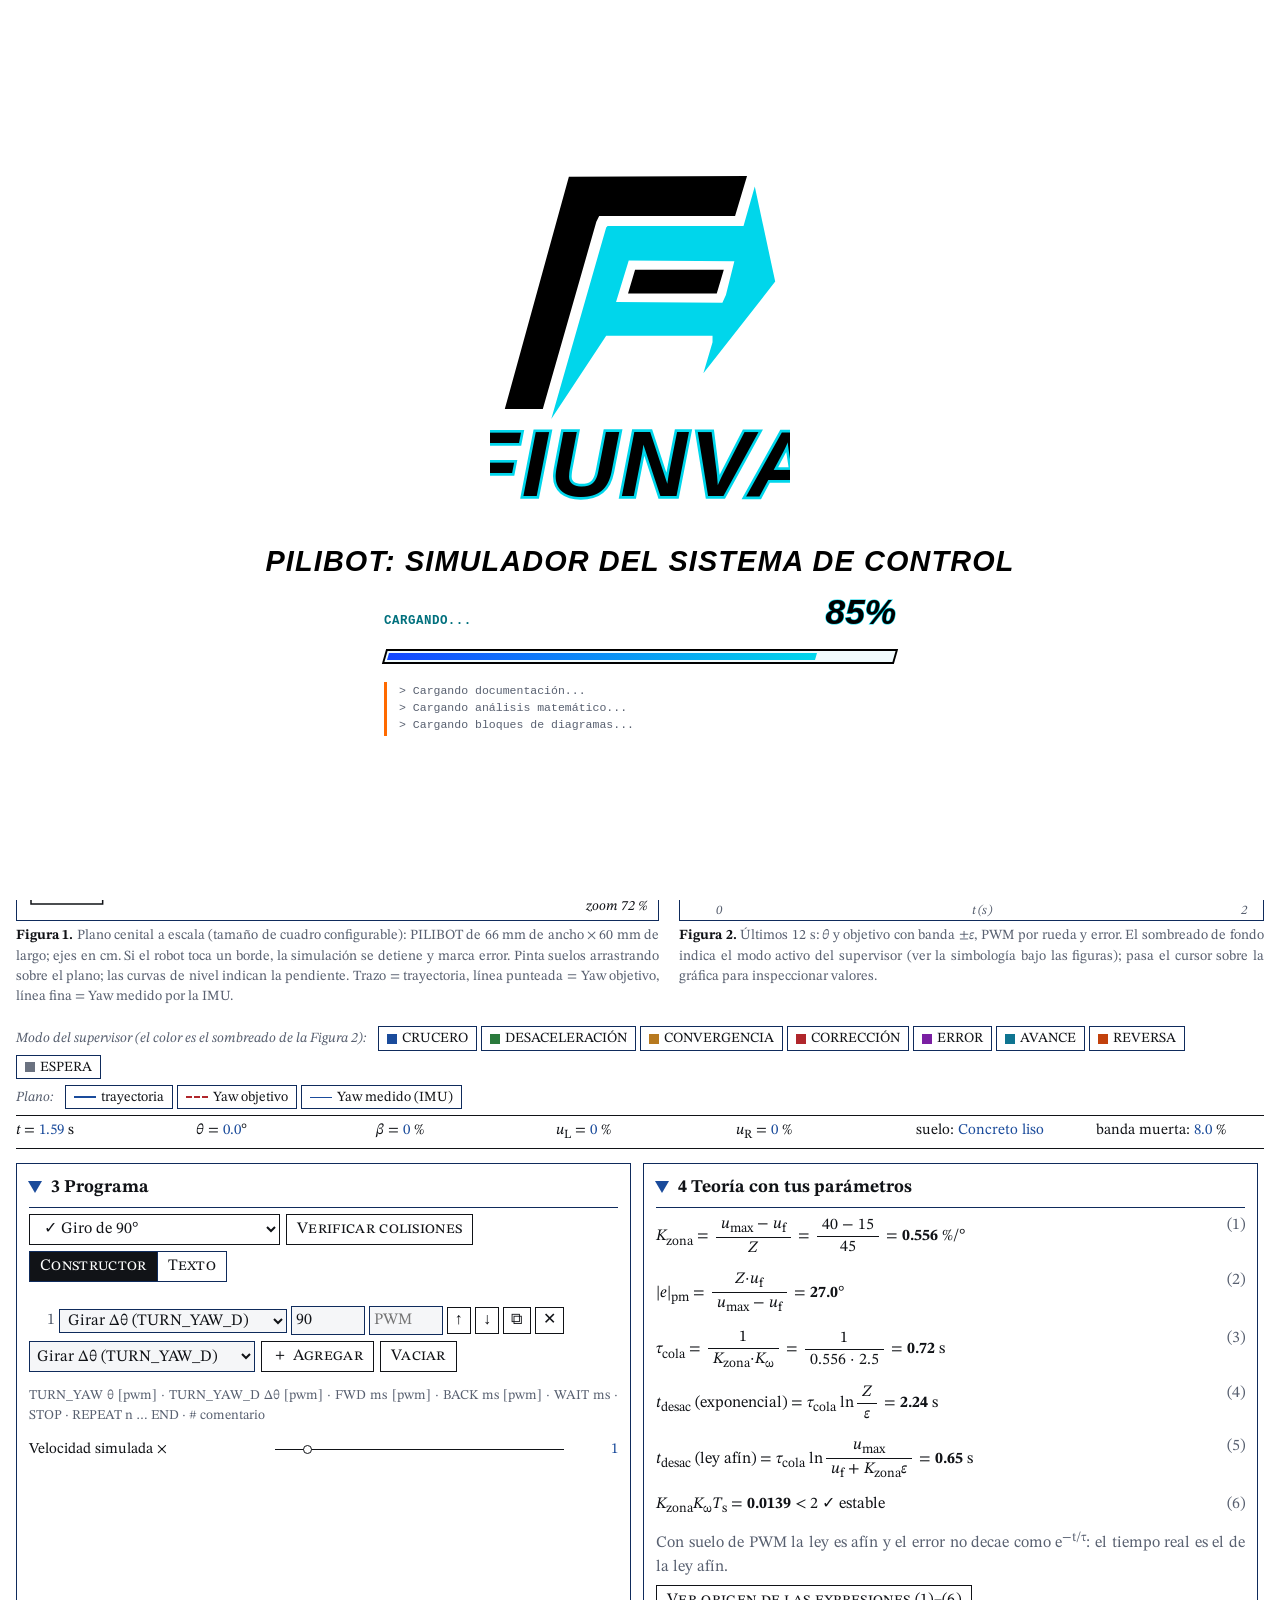
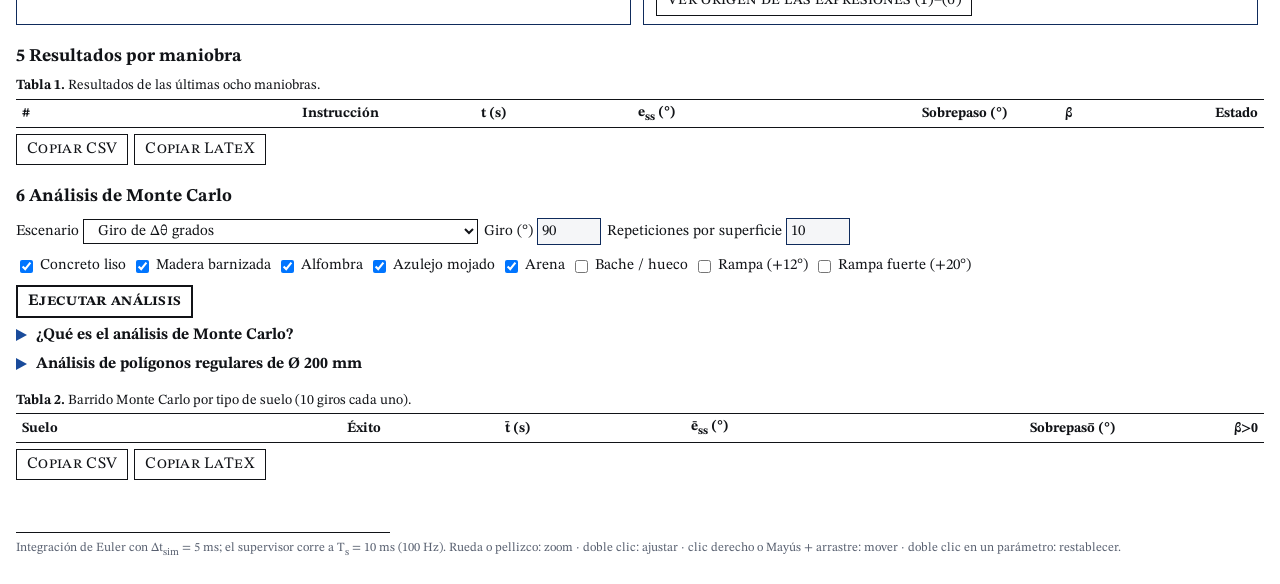
<file: SIMAM/index.html>
<!DOCTYPE html>
<html lang="es" data-theme="light">
<head>
<script>
(function(){try{var t=new URLSearchParams(location.search).get('theme')||localStorage.getItem('fiunva-theme');if(t)document.documentElement.dataset.theme=t;}catch(e){}})();
</script>
<meta charset="utf-8">
<meta name="viewport" content="width=device-width, initial-scale=1, viewport-fit=cover">
<title>PILIBOT - Simulador del Sistema de Control</title>
    <link rel="icon" type="image/svg+xml" href="data:image/svg+xml,%3csvg xmlns='http://www.w3.org/2000/svg' viewBox='0 0 426 366'%3e%3cpath fill='%2300D6EB' fill-rule='evenodd' d='M376,32 L360,88 L167,88 L165,90 L87,362 L165,244 L316,244 L316,253 L303,297 L405,167Z M179,196 L197,137 L347,138 L335,186 L330,197Z'/%3e%3cpath fill='%23000000' fill-rule='evenodd' d='M196,184 L322,184 L332,150 L206,150Z M365,17 L112,18 L21,348 L75,348 L151,82 L155,74 L348,74Z'/%3e%3c/svg%3e">
<link rel="stylesheet" href="https://fonts.googleapis.com/css2?family=STIX+Two+Text:ital,wght@0,400;0,700;1,400&display=swap">
<link rel="stylesheet" href="css/01-tokens.css">
<link rel="stylesheet" href="css/02-base.css">
<link rel="stylesheet" href="css/03-buttons.css">
<link rel="stylesheet" href="css/04-layout.css">
<link rel="stylesheet" href="css/05-figures.css">
<link rel="stylesheet" href="css/06-forms.css">
<link rel="stylesheet" href="css/07-indicators.css">
<link rel="stylesheet" href="css/08-tables-docs.css">
<link rel="stylesheet" href="css/09-overrides.css">
</head>
<body>
    <div id="loader" style="position:fixed;inset:0;z-index:9999;display:flex;align-items:center;justify-content:center;transition:opacity .6s ease,visibility .6s ease">
      <style>
        #loader{background:var(--paper,#fff)}
        #loader.hidden{opacity:0;visibility:hidden}
        .loader-stage{display:flex;flex-direction:column;align-items:center;gap:1.15rem;z-index:10;width:100%;max-width:560px;padding:0 1.5rem}
        .loader-logo{width:220px;height:auto}
        .loader-logo svg{width:100%;height:auto}
        .loader-title{font:italic 800 1.8rem/1 "Barlow Condensed",Arial Narrow,sans-serif;color:var(--ink,#000);letter-spacing:.04em;margin-top:.5rem;white-space:nowrap}
        .loader-hud-row{width:100%;display:flex;justify-content:space-between;align-items:baseline;font-family:ui-monospace,SF Mono,Menlo,monospace}
        .loader-status-msg{font-size:.78rem;color:var(--tf,#00707d);font-weight:700;letter-spacing:.5px}
        .loader-pct{font:italic 800 2.2rem/1 "Barlow Condensed",Arial Narrow,sans-serif;color:var(--logo-ink,#000);-webkit-text-stroke:1.2px #00D6EB;paint-order:stroke fill}
        .progress-track{width:100%;height:15px;border:2px solid var(--logo-ink,#000);background:var(--wash,#f1fbfd);transform:skewX(-16deg);padding:2px;position:relative}
        .progress-fill{height:100%;width:0%;background:linear-gradient(90deg,#1447FF,#00D6EB);transition:width .08s linear;animation:barPulse 1s ease-in-out infinite}
        @keyframes barPulse{0%,100%{opacity:1}50%{opacity:.6}}
        .terminal-feed{width:100%;font-family:ui-monospace,SF Mono,Menlo,monospace;font-size:.72rem;color:var(--mut,#44595f);border-left:3px solid #FF6A00;padding-left:.75rem;line-height:1.5;min-height:3.4rem;max-height:7.5rem;overflow-y:auto;scroll-behavior:smooth}
        [data-theme="dark"] #loader{background:var(--paper,#000)}
        [data-theme="dark"] .loader-title{color:var(--ink,#f2fcfe)}
        [data-theme="dark"] .loader-status-msg{color:var(--tf,#00D6EB)}
        [data-theme="dark"] .loader-pct{color:var(--logo-ink,#f2fcfe)}
        [data-theme="dark"] .progress-track{border-color:var(--logo-ink,#f2fcfe);background:var(--wash,#071418)}
        [data-theme="dark"] .terminal-feed{color:var(--mut,#93adb3)}
      </style>
      <div class="loader-stage">
        <div id="loader-logo">
          <svg viewBox="0 0 426 495" role="img" aria-label="FIUNVA" style="width:100%;height:auto">
            <path fill="#00D6EB" fill-rule="evenodd" d="M376,32 L360,88 L167,88 L165,90 L87,362 L165,244 L316,244 L316,253 L303,297 L405,167Z M179,196 L197,137 L347,138 L335,186 L330,197Z"/>
            <path fill="var(--logo-ink,#000)" fill-rule="evenodd" d="M196,184 L322,184 L332,150 L206,150Z M365,17 L112,18 L21,348 L75,348 L151,82 L155,74 L348,74Z"/>
            <text x="213" y="472" text-anchor="middle" font-family="Barlow Condensed, Arial Narrow, sans-serif" font-style="italic" font-weight="800" font-size="132" fill="var(--logo-ink,#000)" stroke="#00D6EB" stroke-width="7.5" stroke-linejoin="miter" paint-order="stroke fill" letter-spacing="0.03em">FIUNVA</text>
          </svg>
        </div>
        <div class="loader-title">PILIBOT: SIMULADOR DEL SISTEMA DE CONTROL</div>
        <div class="loader-hud-row">
          <span class="loader-status-msg" id="simam-status">INICIANDO...</span>
          <span class="loader-pct" id="simam-pct">0%</span>
        </div>
        <div class="progress-track">
          <div class="progress-fill" id="simam-bar"></div>
        </div>
        <div class="terminal-feed" id="simam-logs"></div>
      </div>
    </div>
    <script>
      (function(){
        const logs = [
          'Cargando utilidades...',
          'Cargando CSS de la interfaz...',
          'Inicializando terreno...',
          'Configurando estado del robot...',
          'Cargando parser de programas...',
          'Inicializando paso de simulación...',
          'Preparando gráficos...',
          'Configurando Monte Carlo...',
          'Cargando documentación...',
          'Cargando análisis matemático...',
          'Cargando bloques de diagramas...',
          'Cargando escenarios de almacén...',
          'Sistema listo'
        ];
        const total = logs.length;
        const bar = document.getElementById('simam-bar');
        const pctEl = document.getElementById('simam-pct');
        const statusEl = document.getElementById('simam-status');
        const logsEl = document.getElementById('simam-logs');
        const loader = document.getElementById('loader');

        // Pulse animation for progress bar
        let pulseOn = true;
        setInterval(() => {
          pulseOn = !pulseOn;
          if (bar) bar.style.opacity = pulseOn ? '1' : '0.6';
        }, 1000);

        let i = 0;
        const interval = setInterval(() => {
          if (i < total) {
            const pct = Math.round(((i + 1) / total) * 100);
            if (bar) bar.style.width = pct + '%';
            if (pctEl) pctEl.textContent = pct + '%';
            if (statusEl) statusEl.textContent = i < total - 1 ? 'CARGANDO...' : 'SISTEMA LISTO';
            if (logsEl) {
              const div = document.createElement('div');
              div.textContent = '> ' + logs[i];
              logsEl.appendChild(div);
              // Keep only last 3 messages
              while (logsEl.children.length > 3) {
                logsEl.removeChild(logsEl.firstChild);
              }
              logsEl.scrollTop = logsEl.scrollHeight;
            }
            i++;
          } else {
            clearInterval(interval);
            if (bar) bar.style.width = '100%';
            if (pctEl) pctEl.textContent = '100%';
            if (statusEl) statusEl.textContent = 'SISTEMA LISTO';
            if (logsEl) {
              const div = document.createElement('div');
              div.textContent = '> Listo';
              logsEl.appendChild(div);
              while (logsEl.children.length > 3) {
                logsEl.removeChild(logsEl.firstChild);
              }
            }
            if (loader) {
              loader.classList.add('hidden');
              setTimeout(() => loader.remove(), 600);
            }
          }
        }, 180);
      })();
    </script>
<header><div class="bar"><h1>PILIBOT <span>|</span> Simulador del Sistema de Control</h1><div class="hb"><button id="doc" class="p">Análisis matemático y documentación</button><button id="sav">Guardar</button><button id="lod">Cargar / abrir</button><input id="fil" type="file" accept=".txt,text/plain" hidden><button id="th" aria-label="Cambiar tema">☀︎ / ☾</button></div></div><p class="au pw">POWERED BY FIUNVA</p></header>
<main class="wrap">
<section>
<figure><canvas id="W" width="800" height="500"></canvas>
<figcaption><b>Figura 1.</b> Plano cenital a escala (tamaño de cuadro configurable): PILIBOT de 66 mm de ancho × 60 mm de largo; ejes en cm. Si el robot toca un borde, la simulación se detiene y marca error. Pinta suelos arrastrando sobre el plano; las curvas de nivel indican la pendiente. Trazo = trayectoria, línea punteada = Yaw objetivo, línea fina = Yaw medido por la IMU.</figcaption></figure>
<div class="sm" id="sm"></div>
<div class="kv" id="kv"></div>
<figure><canvas id="Pl" width="800" height="340"></canvas>
<figcaption><b>Figura 2.</b> Últimos 12 s: <i>θ</i> y objetivo con banda ±<i>ε</i>, PWM por rueda y error. El sombreado de fondo indica el modo activo del supervisor (ver la simbología bajo las figuras); pasa el cursor sobre la gráfica para inspeccionar valores.</figcaption></figure>
<h2>5 Resultados por maniobra</h2>
<table id="rt"><thead><tr><th>#</th><th>Instrucción</th><th>t (s)</th><th>e<sub>ss</sub> (°)</th><th>Sobrepaso (°)</th><th>β</th><th>Estado</th></tr></thead><tbody></tbody></table>
<h2>6 Análisis de Monte Carlo</h2>
<div class="row"><label style="grid-template-columns:auto 80px;gap:8px">Giro (°)<input id="mcA" type="number" value="90" style="font:inherit;background:var(--pan);color:var(--fg);border:1px solid var(--ln);padding:3px"></label><button id="mc">Ejecutar 50 giros</button></div>
<p class="note">Reparte 10 giros por tipo de suelo con variación aleatoria de Kω (±15 %), τ<sub>v</sub> (±25 %) y asimetría (±4 %), usando la pendiente, el ruido y los parámetros actuales.</p>
<table id="mt"><thead><tr><th>Suelo</th><th>Éxito</th><th>t̄ (s)</th><th>ē<sub>ss</sub> (°)</th><th>Sobrepaso̅ (°)</th><th>β&gt;0</th></tr></thead><tbody></tbody></table>
</section>
<aside>
<h2>1 Entorno</h2>
<div class="row" id="soils"></div><div class="row"><button id="fill">Rellenar con el pincel</button></div>
<div id="pE"></div>
<h2>2 Controlador</h2><div id="pC"></div>
<h2>3 Programa</h2>
<div class="row"><select id="pre" aria-label="Programas de ejemplo"></select></div>
<textarea id="src" spellcheck="false" aria-label="Programa"></textarea>
<p class="note">TURN_YAW θ [pwm] · TURN_YAW_D Δθ [pwm] · FWD ms [pwm] · BACK ms [pwm] · WAIT ms · STOP · REPEAT n … END · # comentario</p>
<div class="row"><button class="p" id="run">Ejecutar</button><button id="pau">Pausa</button><button id="rst">Reiniciar robot</button><button id="kick">Empujón +25°</button></div>
<div id="pS"></div>
<h2>4 Teoría con tus parámetros</h2><div class="eq" id="eq"></div>
</aside></main>
<script src="js/00-utils.js"></script>
<script src="js/01-world-terrain.js"></script>
<script src="js/02-robot-state.js"></script>
<script src="js/03-program-parser.js"></script>
<script src="js/04-simulation-step.js"></script>
<script src="js/05-charts.js"></script>
<script src="js/06-montecarlo.js"></script>
<script src="js/07-export-cases.js"></script>
<script src="js/08-docs-dialog.js"></script>
<script src="js/09-analysis.js"></script>
<script src="js/10-glossary-html.js"></script>
<script src="js/11-glossary-logic.js"></script>
<script src="js/12-program-sim.js"></script>
<script src="js/13-save-load.js"></script>
<script src="js/14-maneuvers-explain.js"></script>
<script src="js/15-block-diagrams.js"></script>
<script src="js/16-planning.js"></script>
<script src="js/17-polygon-reference.js"></script>
<script src="js/18-warehouse-scenarios.js"></script>
<script src="js/19-warehouse-routes-main.js"></script>
    <script>
      (function(){
        const logs = [
          'Cargando utilidades...',
          'Cargando CSS de la interfaz...',
          'Inicializando terreno...',
          'Configurando estado del robot...',
          'Cargando parser de programas...',
          'Inicializando paso de simulación...',
          'Preparando gráficos...',
          'Configurando Monte Carlo...',
          'Cargando documentación...',
          'Cargando análisis matemático...',
          'Cargando bloques de diagramas...',
          'Cargando escenarios de almacén...',
          'Sistema listo'
        ];
        const total = logs.length;
        const loader = window.PilibotLoader ? window.PilibotLoader.create() : null;
        if (!loader) return;

        let i = 0;
        const interval = setInterval(() => {
          if (i < total) {
            const pct = Math.round(((i + 1) / total) * 100);
            const status = i < total - 1 ? 'CARGANDO...' : 'SISTEMA LISTO';
            window.PilibotLoader.update(pct, status, logs[i]);
            i++;
          } else {
            clearInterval(interval);
            window.PilibotLoader.update(100, 'SISTEMA LISTO', 'Listo');
            setTimeout(() => window.PilibotLoader.hide(), 800);
          }
        }, 180);
      })();
    </script>
</body></html>
</file>
<file: SIMAM/css/01-tokens.css>
:root{--bg:#ffffff;--fg:#111317;--mut:#586070;--ln:#cfd2d8;--ac:#1a4b9b;--bad:#b0262b;--ok:#2a6b3c;--pan:#f5f6f8;--gl:52%;--logo-ink:#000000;color-scheme:light;box-sizing:border-box;padding-top:env(safe-area-inset-top,0px);padding-bottom:env(safe-area-inset-bottom,0px)}
@media(prefers-color-scheme:dark){:root:not([data-theme=light]){--bg:#0e1116;--fg:#e7e5de;--mut:#97a1ae;--ln:#2b313b;--ac:#8db4ff;--bad:#ff9090;--ok:#8fd6a0;--pan:#161a21;--gl:64%;--logo-ink:#f2fcfe;color-scheme:dark}}
:root[data-theme=dark]{--bg:#0e1116;--fg:#e7e5de;--mut:#97a1ae;--ln:#2b313b;--ac:#8db4ff;--bad:#ff9090;--ok:#8fd6a0;--pan:#161a21;--gl:64%;--logo-ink:#f2fcfe;color-scheme:dark}
</file>
<file: SIMAM/css/02-base.css>
html{scroll-padding-top:env(safe-area-inset-top,0px)}
*{box-sizing:border-box}
body{margin:0;background:var(--bg);color:var(--fg);font:16px/1.45 "Latin Modern Roman","CMU Serif","STIX Two Text",Georgia,serif}
header{max-width:1280px;margin:0 auto 6px;padding:22px 16px 10px;text-align:center;position:relative;border-bottom:1px solid var(--fg)}#th{position:absolute;right:16px;top:16px}.au{margin:2px 0;color:var(--mut)}.abs{max-width:760px;margin:12px auto 0;text-align:justify;hyphens:auto;font-size:14.5px;padding:0 24px}.abs b{display:block;text-align:center}
h1{margin:0 0 4px;font-size:27px;font-weight:700;font-variant:small-caps;letter-spacing:.03em}
.sub{color:var(--mut);font-style:italic;flex:1}
h2{font-size:18px;margin:18px 0 6px;font-weight:700}
</file>
<file: SIMAM/css/03-buttons.css>
button,select,textarea{font:inherit;color:var(--fg);background:transparent;border:1px solid var(--fg);border-radius:0;padding:3px 10px;cursor:pointer}button{font-variant:small-caps;letter-spacing:.02em}
button:hover{border-color:var(--ac)}button:focus-visible,input:focus-visible,select:focus-visible,textarea:focus-visible{outline:2px solid var(--ac);outline-offset:1px}
button.p{border-width:2px;font-weight:700}
</file>
<file: SIMAM/css/04-layout.css>
.wrap{max-width:1280px;margin:0 auto;padding:0 16px 40px;display:grid;grid-template-columns:minmax(0,1.55fr) minmax(290px,1fr);gap:0 28px}
@media(max-width:920px){.wrap{grid-template-columns:minmax(0,1fr)}}
</file>
<file: SIMAM/css/05-figures.css>
figure{margin:10px 0}canvas{width:100%;display:block;border:1px solid var(--ln);background:var(--bg);touch-action:none}#W{height:clamp(320px,62vh,640px);cursor:crosshair}#Pl{aspect-ratio:800/340}
figcaption{font-size:14px;color:var(--mut);margin-top:4px}figcaption b{color:var(--fg)}
</file>
<file: SIMAM/css/06-forms.css>
label{display:grid;grid-template-columns:minmax(110px,1fr) 1.2fr 48px;gap:6px;align-items:center;font-size:15px;margin:2px 0}
output{text-align:right;font-variant-numeric:tabular-nums;color:var(--ac)}
input[type=range]{width:100%;accent-color:var(--ac)}
textarea{width:100%;height:150px;font:14px/1.35 "Latin Modern Mono","CMU Typewriter Text",ui-monospace,monospace;cursor:text;resize:vertical}
.row{display:flex;flex-wrap:wrap;gap:6px;margin:6px 0}
</file>
<file: SIMAM/css/07-indicators.css>
.sw{display:inline-block;width:12px;height:12px;border:1px solid var(--fg);margin-right:5px;vertical-align:-1px}
.on{outline:2px solid var(--ac)}
.sm{display:flex;flex-wrap:wrap;gap:4px;margin:6px 0;font-size:14px}
.sm span{border:1px solid var(--ln);padding:1px 8px;color:var(--mut)}.sm span.a{background:var(--ac);color:var(--bg);border-color:var(--ac)}.sm span.e{background:var(--bad);color:var(--bg);border-color:var(--bad)}
.kv{display:grid;grid-template-columns:repeat(auto-fit,minmax(110px,1fr));gap:4px 12px;font-size:15px;border-top:1px solid var(--fg);border-bottom:1px solid var(--fg);padding:4px 0;margin:6px 0}
.kv b{font-weight:400;color:var(--ac);font-variant-numeric:tabular-nums}
</file>
<file: SIMAM/css/08-tables-docs.css>
table{border-collapse:collapse;width:100%;font-size:14px;border-top:1.5px solid var(--fg);border-bottom:1.5px solid var(--fg)}
th{border-bottom:1px solid var(--fg);font-weight:700}th,td{padding:2px 6px;text-align:right}th:first-child,td:first-child{text-align:left}
.eq{counter-reset:e}.eq p{margin:2px 0;padding:4px 44px 4px 0;font-size:16px;position:relative;counter-increment:e}.eq p::after{content:'(' counter(e) ')';position:absolute;right:0;top:4px;color:var(--mut)}.eq p.note{counter-increment:none;padding-right:0}.eq p.note::after{content:none}
.note{font-size:13.5px;color:var(--mut)}.note,figcaption{text-align:justify;hyphens:auto}::selection{background:var(--ac);color:var(--bg)}caption{caption-side:top;text-align:left;font-size:14px;padding-bottom:3px}summary{cursor:pointer;list-style:none}summary::-webkit-details-marker{display:none}summary::before{content:'▸';display:inline-block;width:1.1em;color:var(--ac);transition:transform .15s}details[open]>summary::before{transform:rotate(90deg)}details.sec{border-top:1px solid var(--ln);padding:2px 0}details.sec>summary{font-weight:700;font-size:18px;padding:6px 0}details.sub{margin:2px 0 4px 10px;border-left:2px solid var(--ln);padding-left:8px}details.sub>summary{font-style:italic;font-size:15.5px;padding:1px 0}.bd{color:var(--ac);font-weight:400;font-style:italic;font-size:13px}#q{font:inherit;background:var(--pan);color:var(--fg);border:1px solid var(--ln);padding:4px 8px;flex:1;min-width:120px}@media(prefers-reduced-motion:reduce){summary::before{transition:none}}@media(min-width:921px){aside{position:sticky;top:8px;max-height:calc(100vh - 16px);overflow:auto;padding-right:6px;scrollbar-width:thin}}figure:fullscreen{background:var(--bg);padding:10px;overflow:auto}figure:fullscreen #W{height:calc(100vh - 110px)}footer{max-width:1280px;margin:0 auto;padding:6px 16px 24px;font-size:12.5px;color:var(--mut)}footer hr{width:30%;margin:0 0 6px;border:0;border-top:1px solid var(--fg)}body{text-rendering:optimizeLegibility;font-kerning:normal}header{border-bottom:3px double var(--fg)}button:hover,button.on{background:var(--fg);color:var(--bg);outline:0}table{font-variant-numeric:tabular-nums}input[type=range]{-webkit-appearance:none;appearance:none;background:transparent;height:18px;margin:0}input[type=range]::-webkit-slider-runnable-track{height:1px;background:var(--fg)}input[type=range]::-moz-range-track{height:1px;background:var(--fg)}input[type=range]::-webkit-slider-thumb{-webkit-appearance:none;width:9px;height:9px;margin-top:-4px;background:var(--bg);border:1.5px solid var(--fg);border-radius:50%}input[type=range]::-moz-range-thumb{width:7px;height:7px;background:var(--bg);border:1.5px solid var(--fg);border-radius:50%}input[type=range]:focus-visible::-webkit-slider-thumb{background:var(--ac)}.stg{display:grid;grid-template-columns:minmax(0,1fr);gap:0 20px;align-items:start}@media(min-width:1000px) and (orientation:landscape){.wrap{max-width:1760px;grid-template-columns:minmax(0,1fr) 340px}header,footer{max-width:1760px}.stg{grid-template-columns:minmax(0,1.1fr) minmax(0,1fr)}#Pl{height:clamp(320px,62vh,640px);aspect-ratio:auto}}
</file>
<file: SIMAM/css/09-overrides.css>
:root{--bd:#0f2b5c}@media(prefers-color-scheme:dark){:root:not([data-theme=light]){--bd:#4a5d80}}:root[data-theme=dark]{--bd:#4a5d80}.wrap{grid-template-columns:minmax(0,1fr)!important;max-width:1760px}aside{display:grid;grid-template-columns:1fr 1fr;gap:12px;position:static!important;max-height:none!important;overflow:visible!important;margin:14px 0}aside>.row:first-child{grid-column:1/-1}@media(max-width:820px){aside{grid-template-columns:1fr}}details.sec{border:1px solid var(--bd);padding:4px 12px 8px;margin:0;background:var(--bg)}details.sec>summary{border-bottom:1px solid var(--bd)}canvas{border-color:var(--bd)}#W,#Pl{height:clamp(300px,54vh,560px)}.bar{display:flex;align-items:center;justify-content:space-between;gap:12px;flex-wrap:wrap}#th{position:static}.hb{display:flex;gap:6px;flex-wrap:wrap}h1 span{color:var(--ac);font-weight:400}header{text-align:left}.pw{letter-spacing:.35em;font-size:12px;margin:4px 0 0}.cb{color:var(--c);border-color:var(--c)}.cb:hover{background:var(--c);color:var(--bg)}#run{background:var(--c);color:var(--bg)}#run:hover{opacity:.85}#run::before{content:'▶ '}#pau::before{content:'⏸ '}#rst::before{content:'↺ '}#kick::before{content:'⇢ '}.nl{display:flex;gap:4px;align-items:center}.nl input{width:64px;font:inherit;background:var(--pan);color:var(--fg);border:1px solid var(--bd);padding:2px 4px}#dm{position:fixed;inset:0;background:rgba(0,0,0,.45);display:flex;align-items:center;justify-content:center;z-index:9;padding:12px}#dm[hidden]{display:none}#dm>div{background:var(--bg);border:1px solid var(--bd);width:min(980px,100%);max-height:92vh;overflow:auto;padding:14px 22px}.tabs{display:flex;flex-wrap:wrap;gap:4px;border-bottom:1px solid var(--bd);margin:8px 0 12px;padding-bottom:6px}.dc{display:none}.dc.sh{display:block}pre{background:var(--pan);padding:6px 10px;border-left:3px solid var(--ac);overflow:auto}@media print{.hb,#tb,aside,.row button,#dm{display:none!important}.stg{grid-template-columns:1fr!important}}.dc td,.dc th{text-align:left;vertical-align:top}.eqn{text-align:center;margin:6px 0}.dc{font-size:15.5px}#dm>div{width:min(1040px,100%)}.fr{display:inline-flex;flex-direction:column;vertical-align:middle;text-align:center;margin:0 .2em;line-height:1.3}.fr>span{padding:0 .3em}.fr>span:first-child{border-bottom:1px solid currentColor}.eqn{font-size:1.12em}summary::before{content:'';width:0;height:0;border-style:solid;border-width:.42em 0 .42em .7em;border-color:transparent transparent transparent var(--ac);margin-right:.55em;vertical-align:middle;position:relative;top:-.05em;transform-origin:50% 50%}details[open]>summary::before{transform:rotate(90deg)}#lg{display:none}.sm span{display:inline-flex;align-items:center;gap:5px;border:1px solid var(--bd);color:var(--fg)}.sm span i{width:10px;height:10px;background:var(--c);display:inline-block}.sm span.a{background:var(--c);color:#fff;border-color:var(--c)}.sm span.a i{background:#fff}.sm span i.l{width:22px;height:0;background:none;border-top:2px solid var(--ac)}.sm .nb{border:0;font-style:italic;color:var(--mut);padding-left:0}#sm{margin:10px 0 4px}#tb{display:flex;flex-wrap:wrap;gap:10px 18px;align-items:flex-end;margin:10px 0;padding:8px 10px;border:1px solid var(--bd)}.gw small{display:block;font-size:11px;letter-spacing:.08em;text-transform:uppercase;color:var(--mut);margin-bottom:2px}.grp{display:inline-flex;flex-wrap:wrap;border:1px solid var(--bd)}.grp button{border:0;border-right:1px solid var(--bd);padding:3px 10px}.grp button:last-child{border-right:0}#dm{padding:0;align-items:stretch;justify-content:stretch}#dm>div{width:100%;height:100%;max-height:none;border:0;padding:14px 22px calc(14px + env(safe-area-inset-bottom,0px))}.an1{display:block}.rw{display:grid;grid-template-columns:1fr 1fr;gap:6px 22px;align-items:start;margin:4px 0 10px}@media(max-width:780px){.rw{grid-template-columns:1fr}}.case{border:1px solid var(--bd);padding:2px 14px 10px;margin:10px 0}.ir{display:flex;gap:4px;align-items:center;margin:3px 0;flex-wrap:wrap}.ir select,.ir input,#svn{font:inherit;background:var(--pan);color:var(--fg);border:1px solid var(--bd);padding:2px 4px}.ir input{width:74px}.ir .ix{width:1.6em;text-align:right;color:var(--mut)}.ir.bad{outline:2px solid var(--bad)}.ir button{padding:1px 7px}#sv{position:fixed;inset:0;background:rgba(0,0,0,.45);z-index:30;display:flex;align-items:center;justify-content:center}#sv[hidden]{display:none}#sv>div{background:var(--bg);border:1px solid var(--bd);padding:14px 18px}.nl input[type=checkbox]{width:auto}.mcc details{margin:6px 0}.mcc summary{font-weight:700}.mcc details p{text-align:justify;hyphens:auto;margin:4px 0 4px 1.4em}.grp select{border:0}#ts{position:fixed;bottom:14px;left:50%;transform:translateX(-50%);background:var(--fg);color:var(--bg);padding:6px 14px;z-index:20}#ts[hidden]{display:none}.an{display:grid;grid-template-columns:minmax(0,1.5fr) minmax(250px,1fr);gap:4px 18px;align-items:start;margin:8px 0}.an h3{margin:2px 0 4px}.ct{display:flex;gap:4px;margin:2px 0 4px;align-items:center}.ct small{margin-left:auto;color:var(--mut)}.ch{border:1px solid var(--bd);padding:4px 6px;margin-bottom:10px}.cv svg{display:block;user-select:none}@media(max-width:780px){.an{grid-template-columns:1fr}}
</file>
